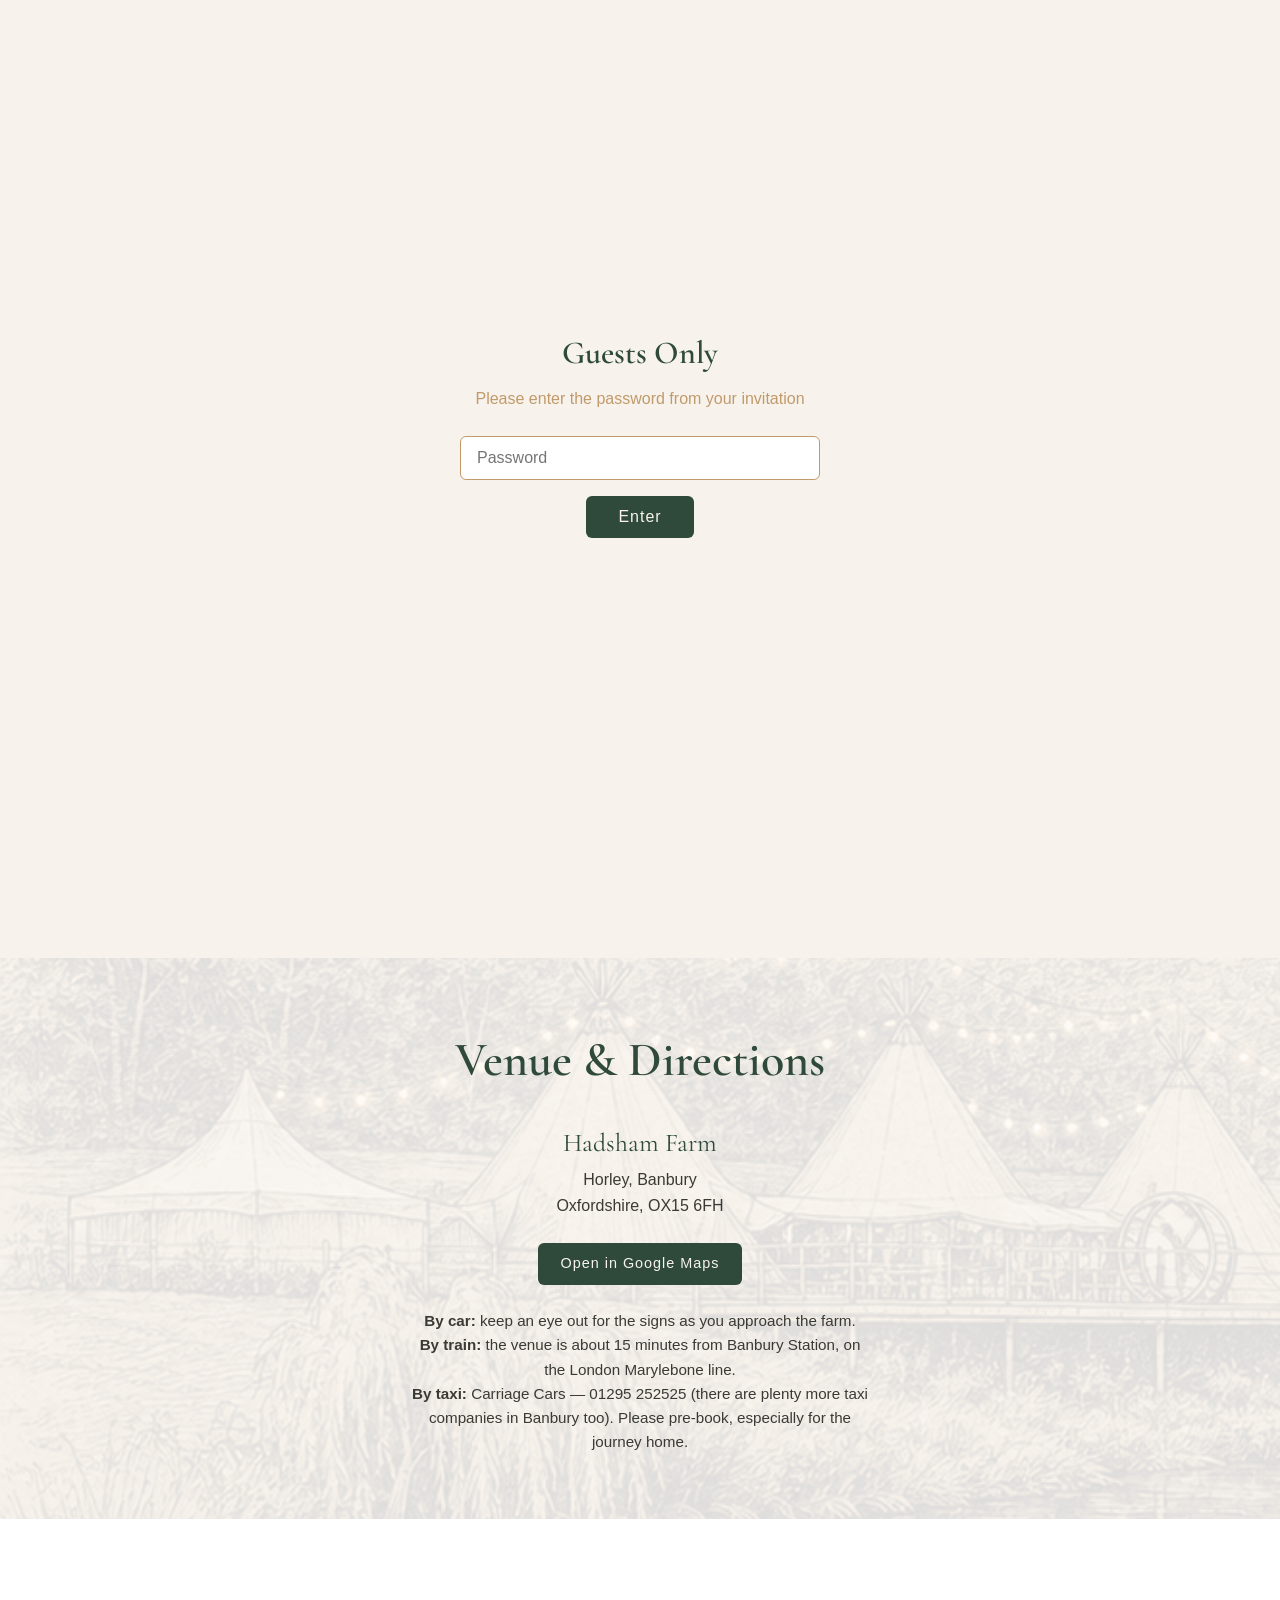
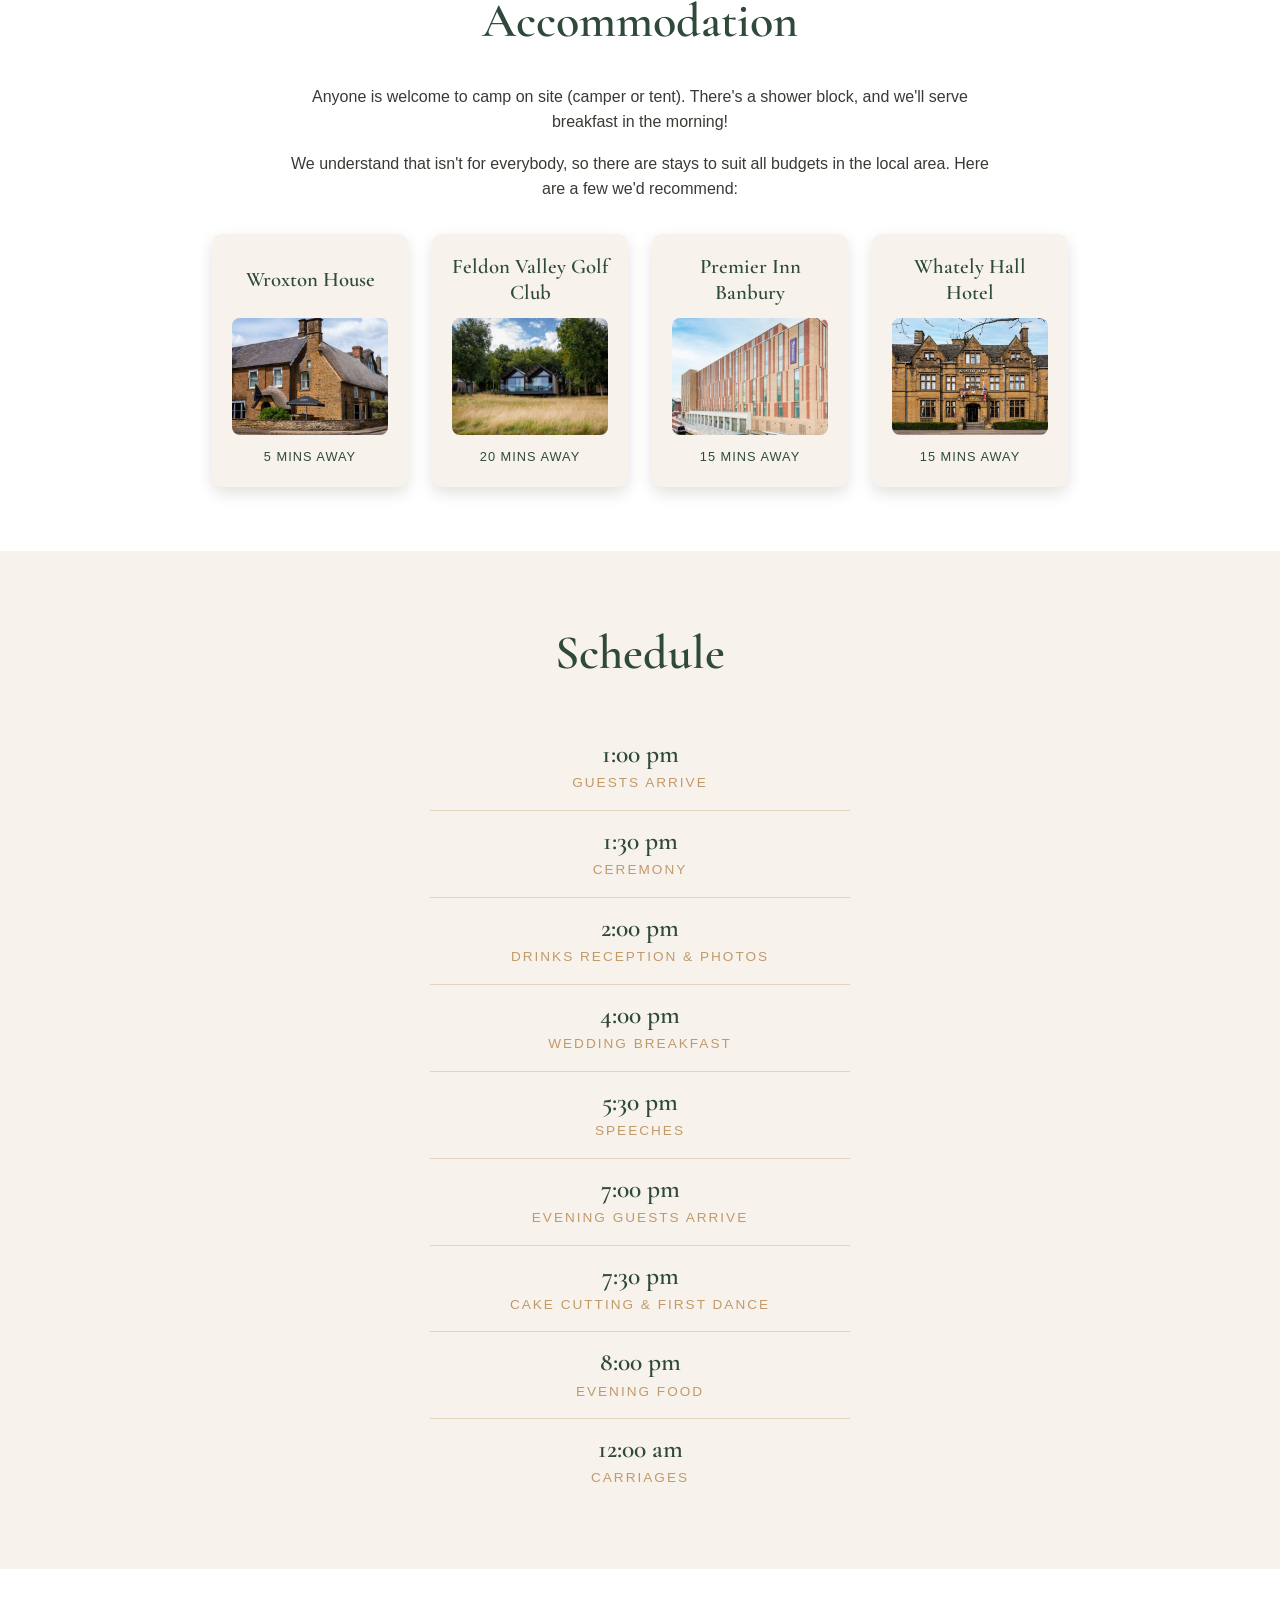
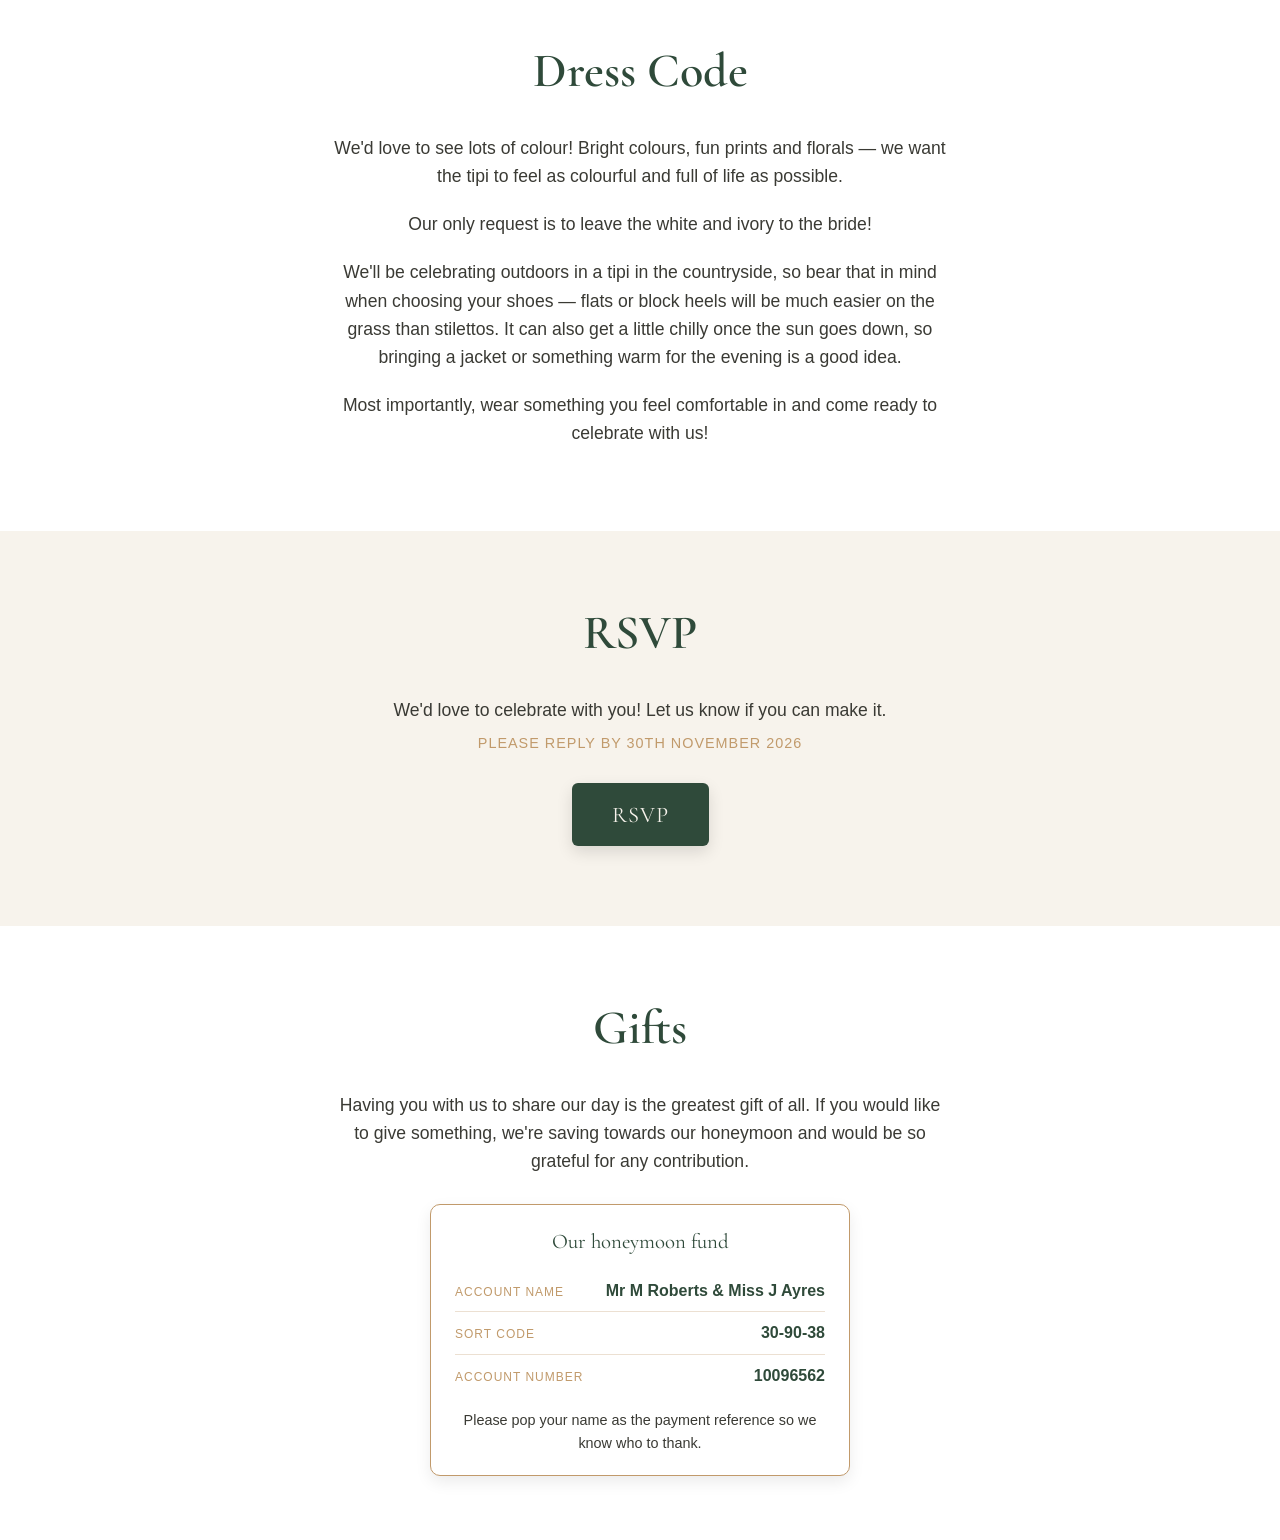
<file: index.html>
<!DOCTYPE html>
<html lang="en">
  <head>
    <meta charset="UTF-8" />
    <meta name="viewport" content="width=device-width, initial-scale=1.0" />
    <title>Matthew &amp; Jacqueline — Our Wedding</title>

    <!-- Load an elegant serif font for the headings (free, from Google Fonts) -->
    <link rel="preconnect" href="https://fonts.googleapis.com" />
    <link rel="preconnect" href="https://fonts.gstatic.com" crossorigin />
    <link
      href="https://fonts.googleapis.com/css2?family=Cormorant+Garamond:wght@500;600&display=swap"
      rel="stylesheet"
    />

    <!-- Link our own stylesheet. The "?v=2" forces browsers to fetch a
         fresh copy after we make changes — bump the number when we edit CSS. -->
    <link rel="stylesheet" href="style.css?v=26" />
  </head>
  <body>
    <!-- ============ Password gate ============
         This covers the whole screen on load. The real page sits
         behind it and is only revealed once the password is correct
         (see script.js). -->
    <div class="gate" id="gate">
      <form class="gate-card" id="gate-form">
        <h2>Guests Only</h2>
        <p class="gate-sub">Please enter the password from your invitation</p>

        <input
          type="password"
          id="gate-password"
          class="gate-input"
          placeholder="Password"
          autocomplete="off"
        />

        <button type="submit" class="gate-button">Enter</button>

        <!-- Error messages appear here -->
        <p class="gate-error" id="gate-error"></p>
      </form>

      <!-- Cheeky screen shown only if someone guesses the obvious "Password" -->
      <div class="gate-card gate-reject" id="gate-reject" hidden>
        <h2>Sorry you didn't make the guest list x</h2>
      </div>
    </div>

    <!-- ============ Top menu bar ============
         Sticky bar that stays at the top. Each link jumps down to a
         section below (the href "#story" matches id="story"). -->
    <nav class="site-nav">
      <a href="#home">Home</a>
      <a href="#story">Our Story</a>
      <a href="#venue">Venue</a>
      <a href="#accommodation">Accommodation</a>
      <a href="#schedule">Schedule</a>
      <a href="#dresscode">Dress Code</a>
      <a href="#rsvp">RSVP</a>
      <a href="#gifts">Gifts</a>
    </nav>

    <main class="hero" id="home">
      <h1>Matthew &amp; Jacqueline</h1>
      <p class="tagline">We're getting married</p>
      <!-- Extra line shown only to evening guests (body.evening) -->
      <p class="evening-line">Join us for an evening of celebration</p>
      <hr class="divider" />
      <p class="details">
        <!-- Shown on larger screens (laptops/desktops) -->
        <span class="only-desktop">Wednesday, 19th May 2027 &middot; Hadsham Farm, Banbury</span>
        <!-- Shown on phones: two lines, dots instead of commas -->
        <span class="only-mobile">Wednesday &middot; 19th May 2027<br />Hadsham Farm &middot; Banbury</span>
      </p>

      <!-- Countdown timer — the numbers are filled in by script.js -->
      <div class="countdown" id="countdown">
        <div class="count-box">
          <span class="count-number" id="days">--</span>
          <span class="count-label">Days</span>
        </div>
        <div class="count-box">
          <span class="count-number" id="hours">--</span>
          <span class="count-label">Hours</span>
        </div>
        <div class="count-box">
          <span class="count-number" id="minutes">--</span>
          <span class="count-label">Minutes</span>
        </div>
        <div class="count-box">
          <span class="count-number" id="seconds">--</span>
          <span class="count-label">Seconds</span>
        </div>
      </div>
    </main>

    <!-- ============ Our Story ============ -->
    <section id="story" class="section">
      <div class="section-inner">
        <h2 class="section-title">Our Story</h2>

        <p class="story-intro">
          Ten years in the making — the moments that brought us here, with a few
          snapshots from our adventures along the way.
        </p>

        <!-- Vertical timeline: a centre line with events alternating left and
             right, oldest at the top → most recent at the bottom. Holiday photos
             sit at their own year with no caption. -->
        <ol class="timeline">
          <li class="timeline-item">
            <span class="timeline-year">2008</span>
            <p class="timeline-text">
              Matt first laid eyes on Jacqueline in Princes Risborough Costa.
              Sadly, she was seeing a certain Jack Dobson at the time — better
              known to us all as the Best Man.
            </p>
          </li>

          <li class="timeline-item">
            <span class="timeline-year">2014</span>
            <p class="timeline-text">
              Jacqueline saw Matt stacking shelves in M&amp;S and immediately knew
              he was the one.
            </p>
          </li>

          <li class="timeline-item">
            <span class="timeline-year">2017</span>
            <p class="timeline-text">
              We properly met at a friend's house party and started dating on the 6th May.
            </p>
            <img src="images/2017-meet.jpg" alt="Matthew and Jacqueline together" />
          </li>

          <li class="timeline-item timeline-item--photo">
            <span class="timeline-year">2017</span>
            <span class="timeline-place">Paris</span>
            <img src="images/2017-paris.jpg" alt="Paris, New Year's Eve 2017" />
          </li>

          <li class="timeline-item timeline-item--photo">
            <span class="timeline-year">2018</span>
            <span class="timeline-place">Thailand</span>
            <img src="images/2018-thailand.jpg" alt="Thailand, 2018" />
          </li>

          <li class="timeline-item timeline-item--photo">
            <span class="timeline-year">2019</span>
            <span class="timeline-place">Iceland</span>
            <img src="images/2019-iceland.jpg" alt="Iceland, 2019" />
          </li>

          <li class="timeline-item">
            <span class="timeline-year">2023</span>
            <p class="timeline-text">
              We flew the nest and moved into our first flat together.
            </p>
          </li>

          <li class="timeline-item timeline-item--photo">
            <span class="timeline-year">2023</span>
            <span class="timeline-place">Cambodia</span>
            <img src="images/2023-cambodia.jpg" alt="Cambodia, 2023" />
          </li>

          <li class="timeline-item">
            <span class="timeline-year">2024</span>
            <p class="timeline-text">
              We <em>finally</em> got engaged at Boringdon Hall on 15th September.
            </p>
            <img src="images/2024-engagement.jpg" alt="Our engagement at Boringdon Hall" />
          </li>

          <li class="timeline-item">
            <span class="timeline-year">2025</span>
            <p class="timeline-text">
              We bought our first home together on 1st August.
            </p>
          </li>

          <li class="timeline-item">
            <span class="timeline-year">2025</span>
            <p class="timeline-text">
              Our greatest adventure yet began on 14th October, when little Hugo
              joined the team.
            </p>
            <img src="images/2025-hugo.jpg" alt="Welcoming little Hugo" />
          </li>

          <li class="timeline-item">
            <span class="timeline-year">2027</span>
            <p class="timeline-text">
              We officially tie the knot on 6th May — our 10-year anniversary.
              Then on the 19th May we will welcome you to Hadsham Farm,
              sharing our vows and celebrating the start of our next chapter, 
              surrounded by our favourite people.
            </p>
          </li>
        </ol>
      </div>
    </section>

    <!-- ============ Venue & Directions ============ -->
    <section id="venue" class="section section--alt">
      <div class="section-inner">
        <h2 class="section-title">Venue &amp; Directions</h2>
        <p class="venue-name">Hadsham Farm</p>
        <p class="venue-address">
          Horley, Banbury<br />
          Oxfordshire, OX15 6FH
        </p>
        <p>
          <a
            class="venue-map-link"
            href="https://www.google.com/maps/search/?api=1&amp;query=Hadsham%20Farm%2C%20Horley%2C%20Banbury%2C%20OX15%206FH"
            target="_blank"
            rel="noopener"
          >Open in Google Maps</a>
        </p>
        <p class="venue-directions">
          <strong>By car:</strong> keep an eye out for the signs as you approach the farm.<br />
          <strong>By train:</strong> the venue is about 15 minutes from Banbury Station, on the
          London Marylebone line.<br />
          <strong>By taxi:</strong> Carriage Cars — 01295 252525 (there are plenty more taxi
          companies in Banbury too). Please pre-book, especially for the journey home.
        </p>
      </div>
    </section>

    <!-- ============ Accommodation ============ -->
    <section id="accommodation" class="section section--alt">
      <div class="section-inner">
        <h2 class="section-title">Accommodation</h2>
        <p>
          Anyone is welcome to camp on site (camper or tent). There's a shower
          block, and we'll serve breakfast in the morning!
        </p>
        <p>
          We understand that isn't for everybody, so there are stays to suit all
          budgets in the local area. Here are a few we'd recommend:
        </p>
      </div>

      <!-- Local stays as cards. The WHOLE card is a link to the hotel site. -->
      <div class="stay-cards">
        <a class="stay-card" href="https://thewroxton.co.uk/" target="_blank" rel="noopener">
          <h3 class="stay-name">Wroxton House</h3>
          <img src="images/wroxton-hotel.jpg" alt="Wroxton House Hotel" />
          <p class="stay-time">5 mins away</p>
        </a>

        <a class="stay-card" href="https://feldonvalley.co.uk/" target="_blank" rel="noopener">
          <h3 class="stay-name">Feldon Valley Golf Club</h3>
          <img src="images/feldon-valley.jpeg" alt="Feldon Valley Golf Club" />
          <p class="stay-time">20 mins away</p>
        </a>

        <a class="stay-card" href="https://www.premierinn.com/gb/en/hotels/england/oxfordshire/banbury/banbury-town-centre-castle-quay.html" target="_blank" rel="noopener">
          <h3 class="stay-name">Premier Inn Banbury</h3>
          <img src="images/premier-inn.jpg" alt="Premier Inn Banbury" />
          <p class="stay-time">15 mins away</p>
        </a>

        <a class="stay-card" href="https://whatelyhall.co.uk/" target="_blank" rel="noopener">
          <h3 class="stay-name">Whately Hall Hotel</h3>
          <img src="images/whately-hall.webp" alt="Whately Hall Hotel" />
          <p class="stay-time">15 mins away</p>
        </a>
      </div>
    </section>

    <!-- ============ Schedule ============ -->
    <section id="schedule" class="section">
      <div class="section-inner">
        <h2 class="section-title">Schedule</h2>

        <ol class="schedule">
          <li class="schedule-item schedule-item--day">
            <span class="schedule-time">1:00 pm</span>
            <span class="schedule-event">Guests Arrive</span>
          </li>
          <li class="schedule-item schedule-item--day">
            <span class="schedule-time">1:30 pm</span>
            <span class="schedule-event">Ceremony</span>
          </li>
          <li class="schedule-item schedule-item--day">
            <span class="schedule-time">2:00 pm</span>
            <span class="schedule-event">Drinks Reception &amp; Photos</span>
          </li>
          <li class="schedule-item schedule-item--day">
            <span class="schedule-time">4:00 pm</span>
            <span class="schedule-event">Wedding Breakfast</span>
          </li>
          <li class="schedule-item schedule-item--day">
            <span class="schedule-time">5:30 pm</span>
            <span class="schedule-event">Speeches</span>
          </li>
          <li class="schedule-item">
            <span class="schedule-time">7:00 pm</span>
            <span class="schedule-event">Evening Guests Arrive</span>
          </li>
          <li class="schedule-item">
            <span class="schedule-time">7:30 pm</span>
            <span class="schedule-event">Cake Cutting &amp; First Dance</span>
          </li>
          <li class="schedule-item">
            <span class="schedule-time">8:00 pm</span>
            <span class="schedule-event">Evening Food</span>
          </li>
          <li class="schedule-item">
            <span class="schedule-time">12:00 am</span>
            <span class="schedule-event">Carriages</span>
          </li>
        </ol>
      </div>
    </section>

    <!-- ============ Dress Code ============ -->
    <section id="dresscode" class="section section--alt">
      <div class="section-inner">
        <h2 class="section-title">Dress Code</h2>
        <p class="dress-text">
          We'd love to see lots of colour! Bright colours, fun prints and
          florals — we want the tipi to feel as colourful and full of life as
          possible.
        </p>
        <p class="dress-text">
          Our only request is to leave the white and ivory to the bride!
        </p>
        <p class="dress-text">
          We'll be celebrating outdoors in a tipi in the countryside, so bear
          that in mind when choosing your shoes — flats or block heels will be
          much easier on the grass than stilettos. It can also get a little
          chilly once the sun goes down, so bringing a jacket or something warm
          for the evening is a good idea.
        </p>
        <p class="dress-text">
          Most importantly, wear something you feel comfortable in and come
          ready to celebrate with us!
        </p>
      </div>
    </section>

    <!-- ============ RSVP ============ -->
    <section id="rsvp" class="section">
      <div class="section-inner">
        <h2 class="section-title">RSVP</h2>
        <p class="rsvp-intro">
          We'd love to celebrate with you! Let us know if you can make it.
        </p>
        <p class="rsvp-deadline">Please reply by 30th November 2026</p>
        <p>
          <a class="rsvp-button" href="https://forms.gle/cxMmkvXdLS7ePwQW6" target="_blank" rel="noopener">RSVP</a>
        </p>
      </div>
    </section>

    <!-- ============ Gifts ============ -->
    <section id="gifts" class="section section--alt">
      <div class="section-inner">
        <h2 class="section-title">Gifts</h2>
        <p class="gifts-text">
          Having you with us to share our day is the greatest gift of all. If
          you would like to give something, we're saving towards our honeymoon
          and would be so grateful for any contribution.
        </p>
        <!-- Honeymoon fund — a dedicated savings account; published with the
             couple's informed consent (the repo/page is public). -->
        <div class="gifts-fund">
          <p class="gifts-fund-title">Our honeymoon fund</p>
          <dl class="gifts-fund-details">
            <div><dt>Account name</dt><dd>Mr M Roberts &amp; Miss J Ayres</dd></div>
            <div><dt>Sort code</dt><dd>30-90-38</dd></div>
            <div><dt>Account number</dt><dd>10096562</dd></div>
          </dl>
          <p class="gifts-fund-note">Please pop your name as the payment reference so we know who to thank.</p>
        </div>
      </div>
    </section>

    <!-- Load the countdown logic. Like the stylesheet, "?v=1" forces a fresh
         copy after we change it — bump the number whenever we edit script.js. -->
    <script src="script.js?v=8"></script>
  </body>
</html>
</file>
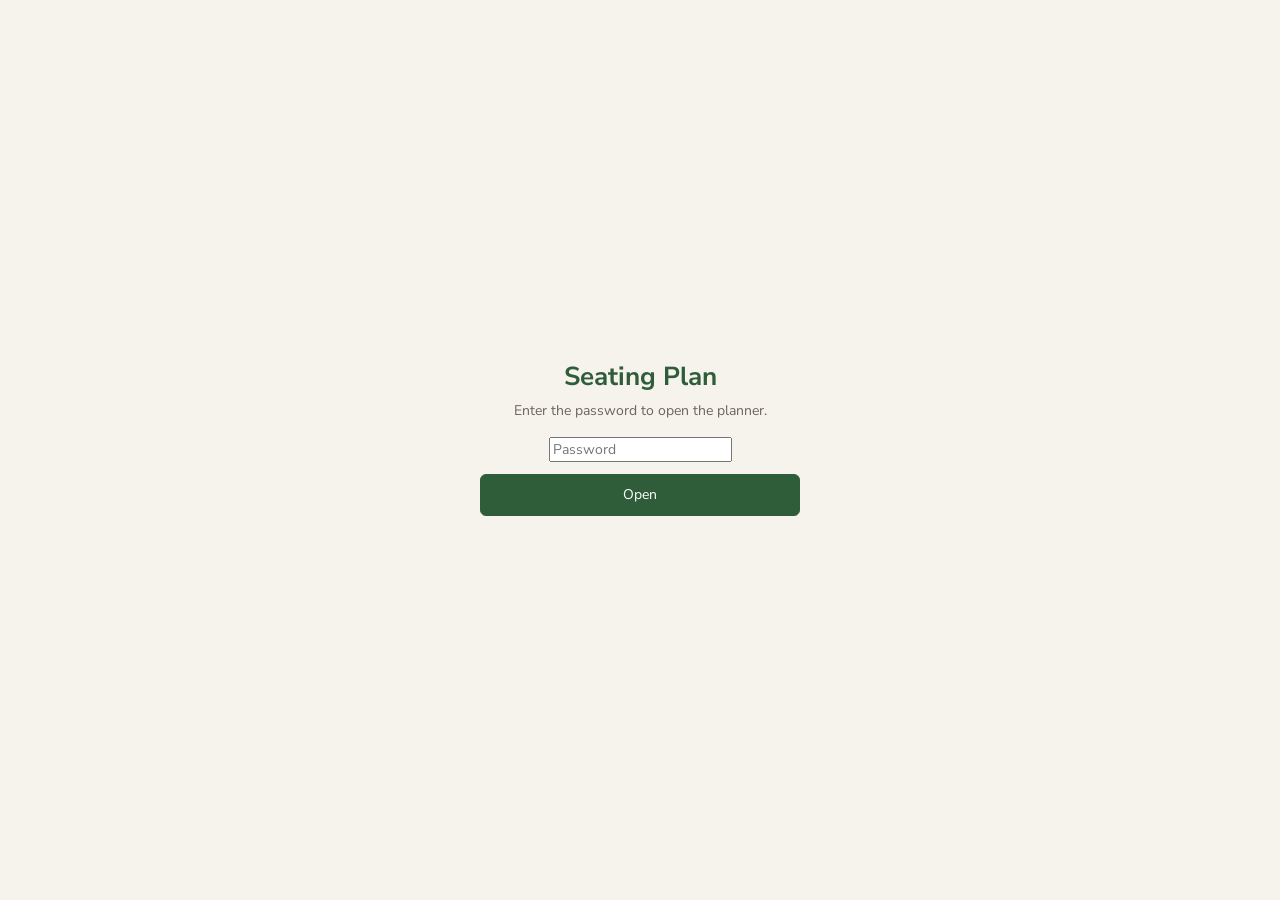
<file: seating.html>
<!DOCTYPE html>
<html lang="en">
<head>
<meta charset="utf-8">
<meta name="viewport" content="width=device-width, initial-scale=1, viewport-fit=cover">
<title>Tipi table planner — Hadsham Farm</title>
<link rel="preconnect" href="https://fonts.googleapis.com">
<link href="https://fonts.googleapis.com/css2?family=Nunito+Sans:opsz,wght@6..12,400;6..12,600;6..12,700&display=swap" rel="stylesheet">
<style>
:root{
  box-sizing:border-box;
  padding-top:env(safe-area-inset-top,0px);
  padding-bottom:env(safe-area-inset-bottom,0px);
  --bg:#f6f3ec; --panel:#ffffff; --ink:#23201b; --muted:#6b655b; --line:#ddd6c8;
  --floor:#efe4cf; --floorline:#dccbab; --tipi:#2f5d3a; --tipifill:rgba(47,93,58,0.06);
  --table:#c9a06a; --tableline:#8a6433; --seat:#fffaf0; --seatline:#8a6433;
  --accent:#2f5d3a; --accentink:#fff; --warn:#b4541c; --sel:#e0a200;
  --font:"Nunito Sans",ui-sans-serif,system-ui,-apple-system,"Segoe UI",Helvetica,Arial,sans-serif;
}
@media (prefers-color-scheme:dark){
  :root:not([data-theme="light"]){
    --bg:#1b1916; --panel:#242119; --ink:#efe9dd; --muted:#aaa196; --line:#3a352c;
    --floor:#2a251d; --floorline:#3d362a; --tipi:#8fc79b; --tipifill:rgba(143,199,155,0.08);
    --table:#a67f4f; --tableline:#e3c593; --seat:#2f2a21; --seatline:#e3c593;
    --accent:#8fc79b; --accentink:#10200f; --sel:#ffc83d;
  }
}
:root[data-theme="dark"]{
  --bg:#1b1916; --panel:#242119; --ink:#efe9dd; --muted:#aaa196; --line:#3a352c;
  --floor:#2a251d; --floorline:#3d362a; --tipi:#8fc79b; --tipifill:rgba(143,199,155,0.08);
  --table:#a67f4f; --tableline:#e3c593; --seat:#2f2a21; --seatline:#e3c593;
  --accent:#8fc79b; --accentink:#10200f; --sel:#ffc83d;
}
html{scroll-padding-top:env(safe-area-inset-top,0px);height:100%}
body{margin:0;height:100%;font-family:var(--font);background:var(--bg);color:var(--ink);font-size:14px;line-height:1.4}
*,*::before,*::after{box-sizing:inherit}
button,input,textarea,select{font:inherit;color:inherit}
h1{font-size:18px;font-weight:700;margin:0}
h2{font-size:13px;font-weight:700;margin:14px 0 6px}
p{margin:6px 0}
.app{display:flex;flex-direction:column;height:100%}
header{display:flex;align-items:center;gap:12px;padding:10px 14px;border-bottom:1px solid var(--line);background:var(--panel);flex-wrap:wrap}
header .stats{color:var(--muted);font-size:13px;margin-left:auto}
header .stats b{color:var(--ink)}
.main{display:flex;flex:1;min-height:0}
.side{width:330px;max-width:100%;border-right:1px solid var(--line);background:var(--panel);display:flex;flex-direction:column;min-height:0}
.tabs{display:flex;border-bottom:1px solid var(--line)}
.tabs button{flex:1;padding:9px 4px;background:none;border:0;border-bottom:2px solid transparent;cursor:pointer;color:var(--muted);font-weight:600}
.tabs button.on{color:var(--ink);border-bottom-color:var(--accent)}
.pane{display:none;padding:12px 14px;overflow:auto;flex:1;min-height:0}
.pane.on{display:block}
.canvaswrap{flex:1;position:relative;min-width:0;background:var(--floor);touch-action:none;overflow:hidden}
svg{width:100%;height:100%;display:block;cursor:grab}
svg.dragging{cursor:grabbing}
.toolbar{position:absolute;top:10px;left:10px;display:flex;gap:6px;flex-wrap:wrap;align-items:center;background:var(--panel);padding:6px 8px;border-radius:8px;border:1px solid var(--line);box-shadow:0 2px 8px rgba(0,0,0,0.08)}
.toolbar input[type=range]{width:110px}
.btn{padding:6px 10px;border:1px solid var(--line);border-radius:6px;background:var(--panel);cursor:pointer}
.btn:hover{border-color:var(--ink)}
.btn.primary{background:var(--accent);color:var(--accentink);border-color:var(--accent)}
.btn.small{padding:3px 7px;font-size:12px}
.btn:focus-visible,input:focus-visible,textarea:focus-visible{outline:2px solid var(--sel);outline-offset:1px}
.row{display:flex;gap:6px;align-items:center;flex-wrap:wrap;margin:4px 0}
.row label{color:var(--muted);font-size:12px}
input[type=number],input[type=text],textarea{width:100%;padding:6px 8px;border:1px solid var(--line);border-radius:6px;background:var(--bg)}
input[type=number]{width:68px}
textarea{min-height:90px;resize:vertical}
.muted{color:var(--muted);font-size:12px}
.hint{background:var(--floor);border:1px solid var(--floorline);border-radius:6px;padding:8px 10px;font-size:12px;color:var(--ink);margin:8px 0}
.guest{display:flex;align-items:center;gap:8px;padding:5px 8px;border-radius:6px;cursor:pointer;border:1px solid transparent}
.guest:hover{background:var(--bg)}
.guest.sel{border-color:var(--sel);background:var(--bg)}
.guest .where{margin-left:auto;color:var(--muted);font-size:12px;white-space:nowrap}
.guest .x{background:none;border:0;color:var(--muted);cursor:pointer;padding:0 4px}
.dot{width:8px;height:8px;border-radius:50%;background:var(--line);flex:none}
.dot.seated{background:var(--accent)}
table.plan{width:100%;border-collapse:collapse;font-size:13px}
table.plan th,table.plan td{text-align:left;padding:4px 6px;border-bottom:1px solid var(--line);vertical-align:top}
table.plan th{color:var(--muted);font-weight:600}
.tipirow{display:grid;grid-template-columns:1fr 60px 60px 60px 28px;gap:4px;align-items:center;margin:4px 0}
.tipirow input{width:100%}
.swatch{display:inline-block;width:10px;height:10px;border-radius:2px;margin-right:4px}
@media (max-width:760px){
  .main{flex-direction:column}
  .side{width:100%;order:2;border-right:0;border-top:1px solid var(--line);max-height:45%}
  .canvaswrap{order:1;min-height:45vh}
}
@media print{
  .side,.toolbar,header{display:none!important}
  .main{display:block}
  .canvaswrap{height:auto;overflow:visible;background:#fff}
  .printplan{display:block!important;padding:20px}
}
.printplan{display:none}
.printplan h3{margin:12px 0 4px}
.printplan ol{margin:0 0 0 20px;columns:2}
@media (prefers-reduced-motion:reduce){*{transition:none!important}}
/* ---- password gate overlay (added so the planner lives behind the
   wedding-site "Seating Plan" password) ---- */
.seating-gate{position:fixed;inset:0;z-index:1000;display:flex;align-items:center;justify-content:center;padding:24px;background:var(--bg)}
.seating-gate[hidden]{display:none}
.seating-gate-card{width:100%;max-width:320px;text-align:center}
.seating-gate-card h1{font-size:26px;color:var(--accent);margin:0 0 6px}
.seating-gate-card p{color:var(--muted);margin:0 0 16px}
.seating-gate-card input{margin-bottom:12px}
.seating-gate-card .btn.primary{width:100%;padding:10px}
.seating-gate .seating-err{color:var(--warn);min-height:1.2em;margin:10px 0 0;font-size:13px}
</style>
</head>
<body>
<!-- Password gate: covers the planner until "Seating Plan" is entered
     (or the wedding site already unlocked it this session). -->
<div class="seating-gate" id="seating-gate">
  <form class="seating-gate-card" id="seating-gate-form">
    <h1>Seating Plan</h1>
    <p>Enter the password to open the planner.</p>
    <input type="password" id="seating-pw" placeholder="Password" autocomplete="off">
    <button class="btn primary" type="submit">Open</button>
    <p class="seating-err" id="seating-err"></p>
  </form>
</div>

<div class="app">
<header>
  <h1>Tipi table planner</h1>
  <span class="muted">Hadsham Farm — drag tables, push them together, seat your guests</span>
  <span class="stats" id="stats"></span>
</header>
<div class="main">
<aside class="side">
  <div class="tabs">
    <button class="on" data-tab="guests">Guests</button>
    <button data-tab="tables">Tables</button>
    <button data-tab="venue">Venue</button>
    <button data-tab="plan">Plan</button>
  </div>

  <div class="pane on" id="pane-guests">
    <div class="hint" id="assignhint">Click a guest, then click an empty seat on the map. Click a seated guest's seat to pick them up again.</div>
    <h2>Add guests</h2>
    <textarea id="guestpaste" placeholder="One name per line — paste your guest list here"></textarea>
    <div class="row"><button class="btn primary" id="addguests">Add names</button><button class="btn" id="clearguests">Remove all guests</button></div>
    <h2>Guest list</h2>
    <div class="row"><input type="text" id="guestsearch" placeholder="Search"><label><input type="checkbox" id="onlyunseated"> Unseated only</label></div>
    <div id="guestlist"></div>
  </div>

  <div class="pane" id="pane-tables">
    <h2>Add a table</h2>
    <div class="row">
      <label>Length (m) <input type="number" id="tlen" step="0.01" min="0.5"></label>
      <label>Width (m) <input type="number" id="twid" step="0.01" min="0.3"></label>
    </div>
    <div class="row">
      <label>Seats per long side <input type="number" id="tseats" min="1" max="8"></label>
      <label><input type="checkbox" id="tends"> Seats at ends</label>
    </div>
    <div class="row"><button class="btn primary" id="addtable">Add trestle table</button><button class="btn" id="addround">Add round table</button></div>
    <p class="muted" id="tablecount"></p>
    <h2>Selected table(s)</h2>
    <div id="selinfo" class="muted">Click a table on the map to select it. Shift-click to select several.</div>
    <div class="row" id="selactions" style="display:none">
      <button class="btn small" id="rotate">Rotate 90°</button>
      <button class="btn small" id="group">Group as one table</button>
      <button class="btn small" id="ungroup">Ungroup</button>
      <button class="btn small" id="rename">Rename</button>
      <button class="btn small" id="duplicate">Duplicate</button>
      <button class="btn small" id="deltable">Delete</button>
    </div>
    <div class="row" id="seledit" style="display:none">
      <label>Seats per side <input type="number" id="selseats" min="1" max="12"></label>
      <label><input type="checkbox" id="selends"> End seats</label>
    </div>
    <div class="hint">Push tables together: when you drag one near another, its edges snap flush. Then select the joined tables, shift-clicking each one, and group them so they count as one named table. Seats that end up inside the join disappear automatically.</div>
  </div>

  <div class="pane" id="pane-venue">
    <div class="hint" id="venuehint">The tipi footprint below is a <b>placeholder</b>. Replace the diameters and positions with the measurements from Hadsham Farm's customer-area inventory document, then tick "Lock venue".</div>
    <div class="row"><label><input type="checkbox" id="lockvenue"> Lock venue (stops tipis being dragged)</label></div>
    <h2>Tipis</h2>
    <div class="tipirow muted"><span>Name</span><span>Dia. m</span><span>X m</span><span>Y m</span><span></span></div>
    <div id="tipilist"></div>
    <div class="row"><button class="btn" id="addtipi">Add tipi</button></div>
    <h2>Floor / other</h2>
    <div class="row"><label>Grid (m) <input type="number" id="grid" step="0.05" min="0" value="0.1"></label></div>
    <div class="row"><label>Floor width (m) <input type="number" id="floorw" step="0.5"></label><label>Floor depth (m) <input type="number" id="floorh" step="0.5"></label></div>
    <h2>Save, share, reset</h2>
    <p class="muted">The plan saves automatically in this browser. To move it to another device or keep a backup, copy the text below and paste it back with "Load".</p>
    <textarea id="json" placeholder="Plan data appears here when you press Export"></textarea>
    <div class="row"><button class="btn" id="export">Export</button><button class="btn" id="import">Load from text</button><button class="btn" id="reset">Reset everything</button></div>
  </div>

  <div class="pane" id="pane-plan">
    <div class="row"><button class="btn primary" id="print">Print plan</button><button class="btn" id="copyplan">Copy plan as text</button></div>
    <div id="planlist"></div>
  </div>
</aside>

<div class="canvaswrap" id="wrap">
  <div class="toolbar">
    <label class="muted">Zoom</label><input type="range" id="zoom" min="12" max="90" value="30">
    <button class="btn small" id="fit">Fit</button>
    <span class="muted" id="modehint"></span>
  </div>
  <svg id="svg" xmlns="http://www.w3.org/2000/svg"></svg>
  <div class="printplan" id="printplan"></div>
</div>
</div>
</div>

<script>
(function(){
'use strict';
const SVGNS='http://www.w3.org/2000/svg';
const KEY='tipi-planner-v1';
const COLOURS=['#2f5d3a','#8a3b2f','#2d4f7c','#7a5a1e','#5b3a7a','#1f6b6b','#8a2f63','#4a6b1f','#6b4a1f','#1f4a6b','#6b1f2f','#3a5b2f'];

// ---------- default state (placeholder venue) ----------
function defaults(){
  return {
    venue:{
      locked:false, floorW:34, floorH:22,
      tipis:[
        {id:uid(),name:'Tipi 1',d:10.3,x:7,y:7},
        {id:uid(),name:'Tipi 2',d:10.3,x:15.5,y:7},
        {id:uid(),name:'Tipi 3',d:10.3,x:24,y:7},
        {id:uid(),name:'Chill-out tipi',d:7.5,x:15.5,y:15.5}
      ]
    },
    tableDefaults:{len:1.83,wid:0.76,seats:3,ends:false},
    tables:[], groups:{}, guests:[], seats:{}, nextTable:1, nextGroup:1
  };
}
function uid(){return Math.random().toString(36).slice(2,9);}

let S=load()||defaults();
let view={scale:30,panX:40,panY:40};
let selected=new Set();     // table ids
let selGuest=null;          // guest id picked up
let selSeat=null;           // seat key
let drag=null;

// ---------- persistence ----------
function load(){try{const r=localStorage.getItem(KEY);return r?JSON.parse(r):null;}catch(e){return null;}}
function save(){try{localStorage.setItem(KEY,JSON.stringify(S));}catch(e){}}

// ---------- geometry ----------
function corners(t){ // world-space polygon of a table
  if(t.round){return null;}
  const w=t.len,h=t.wid,c=Math.cos(t.rot*Math.PI/180),s=Math.sin(t.rot*Math.PI/180);
  return [[-w/2,-h/2],[w/2,-h/2],[w/2,h/2],[-w/2,h/2]].map(p=>[t.x+p[0]*c-p[1]*s,t.y+p[0]*s+p[1]*c]);
}
function aabb(t){
  if(t.round){return {x0:t.x-t.len/2,x1:t.x+t.len/2,y0:t.y-t.len/2,y1:t.y+t.len/2};}
  const cs=corners(t);const xs=cs.map(p=>p[0]),ys=cs.map(p=>p[1]);
  return {x0:Math.min(...xs),x1:Math.max(...xs),y0:Math.min(...ys),y1:Math.max(...ys)};
}
function insideTable(px,py,t){
  if(t.round){return Math.hypot(px-t.x,py-t.y)<t.len/2-0.01;}
  const c=Math.cos(-t.rot*Math.PI/180),s=Math.sin(-t.rot*Math.PI/180);
  const dx=px-t.x,dy=py-t.y;const lx=dx*c-dy*s,ly=dx*s+dy*c;
  return Math.abs(lx)<t.len/2-0.01&&Math.abs(ly)<t.wid/2-0.01;
}
const SEAT_OFF=0.32;
function seatsOf(t){ // [{key,x,y,hidden}]
  const out=[];
  if(t.round){
    const n=t.seats;const r=t.len/2+SEAT_OFF;
    for(let i=0;i<n;i++){const a=i/n*2*Math.PI-Math.PI/2;out.push({key:t.id+':r:'+i,x:t.x+r*Math.cos(a),y:t.y+r*Math.sin(a)});}
  }else{
    const c=Math.cos(t.rot*Math.PI/180),s=Math.sin(t.rot*Math.PI/180);
    const W=(lx,ly)=>({x:t.x+lx*c-ly*s,y:t.y+lx*s+ly*c});
    const n=t.seats;
    for(let i=0;i<n;i++){const lx=-t.len/2+t.len*(i+0.5)/n;
      let p=W(lx,-t.wid/2-SEAT_OFF);out.push({key:t.id+':a:'+i,x:p.x,y:p.y});
      p=W(lx,t.wid/2+SEAT_OFF);out.push({key:t.id+':b:'+i,x:p.x,y:p.y});}
    if(t.ends){let p=W(-t.len/2-SEAT_OFF,0);out.push({key:t.id+':e:0',x:p.x,y:p.y});
      p=W(t.len/2+SEAT_OFF,0);out.push({key:t.id+':e:1',x:p.x,y:p.y});}
  }
  for(const st of out){st.hidden=S.tables.some(o=>o.id!==t.id&&insideTable(st.x,st.y,o));}
  return out;
}
function allSeats(){const m={};for(const t of S.tables){for(const st of seatsOf(t)){if(!st.hidden)m[st.key]={...st,table:t};}}return m;}
function tableLabel(t){return t.group&&S.groups[t.group]?S.groups[t.group].name:(t.name||('Table '+t.n));}
function groupColour(t){return t.group&&S.groups[t.group]?S.groups[t.group].colour:null;}

// ---------- rendering ----------
const svg=document.getElementById('svg');
function el(tag,attrs,parent){const e=document.createElementNS(SVGNS,tag);for(const k in attrs)e.setAttribute(k,attrs[k]);if(parent)parent.appendChild(e);return e;}
function render(){
  while(svg.firstChild)svg.removeChild(svg.firstChild);
  const g=el('g',{transform:`translate(${view.panX},${view.panY}) scale(${view.scale})`},svg);
  const V=S.venue;
  // floor + grid
  el('rect',{x:0,y:0,width:V.floorW,height:V.floorH,fill:'var(--floor)',stroke:'var(--floorline)','stroke-width':1,'vector-effect':'non-scaling-stroke'},g);
  for(let x=1;x<V.floorW;x++)el('line',{x1:x,y1:0,x2:x,y2:V.floorH,stroke:'var(--floorline)','stroke-width':0.6,'vector-effect':'non-scaling-stroke',opacity:x%5?0.5:1},g);
  for(let y=1;y<V.floorH;y++)el('line',{x1:0,y1:y,x2:V.floorW,y2:y,stroke:'var(--floorline)','stroke-width':0.6,'vector-effect':'non-scaling-stroke',opacity:y%5?0.5:1},g);
  // scale bar
  el('line',{x1:0.5,y1:V.floorH+0.6,x2:5.5,y2:V.floorH+0.6,stroke:'var(--ink)','stroke-width':2,'vector-effect':'non-scaling-stroke'},g);
  el('text',{x:3,y:V.floorH+1.1,'font-size':0.35,'text-anchor':'middle',fill:'var(--ink)','font-family':'inherit'},g).textContent='5 m';
  // tipis
  for(const tp of V.tipis){
    const r=tp.d/2;
    const c=el('circle',{cx:tp.x,cy:tp.y,r:r,fill:'var(--tipifill)',stroke:'var(--tipi)','stroke-width':2,'stroke-dasharray':'8 5','vector-effect':'non-scaling-stroke',cursor:V.locked?'default':'move'},g);
    c.dataset.tipi=tp.id;
    el('text',{x:tp.x,y:tp.y-r+0.6,'font-size':0.4,'text-anchor':'middle',fill:'var(--tipi)','font-weight':700,'font-family':'inherit','pointer-events':'none'},g).textContent=tp.name+' · '+tp.d+' m';
  }
  // group labels (behind tables)
  const centroids={};
  for(const t of S.tables){if(t.group){const c=centroids[t.group]||(centroids[t.group]={x:0,y:0,n:0});c.x+=t.x;c.y+=t.y;c.n++;}}
  // tables
  const seatMap=allSeats();
  for(const t of S.tables){
    const col=groupColour(t)||'var(--tableline)';
    const isSel=selected.has(t.id);
    let shape;
    if(t.round){shape=el('circle',{cx:t.x,cy:t.y,r:t.len/2,fill:'var(--table)',stroke:isSel?'var(--sel)':col,'stroke-width':isSel?3:1.5,'vector-effect':'non-scaling-stroke',cursor:'move'},g);}
    else{const cs=corners(t);shape=el('polygon',{points:cs.map(p=>p.join(',')).join(' '),fill:'var(--table)',stroke:isSel?'var(--sel)':col,'stroke-width':isSel?3:1.5,'vector-effect':'non-scaling-stroke',cursor:'move'},g);}
    shape.dataset.table=t.id;
    if(!t.group){el('text',{x:t.x,y:t.y+0.1,'font-size':0.28,'text-anchor':'middle',fill:'var(--tableline)','font-family':'inherit','pointer-events':'none'},g).textContent=tableLabel(t);}
  }
  for(const gid in centroids){const c=centroids[gid];const gr=S.groups[gid];if(!gr)continue;
    const tx=el('text',{x:c.x/c.n,y:c.y/c.n+0.12,'font-size':0.34,'text-anchor':'middle',fill:'#fff','font-weight':700,'font-family':'inherit','pointer-events':'none','paint-order':'stroke',stroke:gr.colour,'stroke-width':0.12},g);tx.textContent=gr.name;}
  // seats
  for(const key in seatMap){
    const st=seatMap[key];const gid=S.seats[key];const guest=gid?S.guests.find(x=>x.id===gid):null;
    const isSel=selSeat===key;const col=groupColour(st.table)||'var(--accent)';
    const c=el('circle',{cx:st.x,cy:st.y,r:0.2,fill:guest?col:'var(--seat)',stroke:isSel?'var(--sel)':(guest?col:'var(--seatline)'),'stroke-width':isSel?3:1,'vector-effect':'non-scaling-stroke',cursor:'pointer'},g);
    c.dataset.seat=key;
    if(guest){const tx=el('text',{x:st.x,y:st.y+0.06,'font-size':0.16,'text-anchor':'middle',fill:'#fff','font-weight':700,'font-family':'inherit','pointer-events':'none'},g);tx.textContent=initials(guest.name);
      el('title',{},c).textContent=guest.name;}
  }
  renderStats();
}
function initials(n){return n.trim().split(/\s+/).map(w=>w[0]).join('').slice(0,3).toUpperCase();}
function renderStats(){
  const seats=Object.keys(allSeats()).length;const seated=Object.values(S.seats).filter(Boolean).length;
  document.getElementById('stats').innerHTML=`<b>${S.tables.length}</b> tables · <b>${seats}</b> seats · <b>${seated}</b>/<b>${S.guests.length}</b> guests seated`;
  document.getElementById('tablecount').textContent=`${S.tables.length} tables on the plan (Hadsham provides 30 trestles and 60 benches).`;
  document.getElementById('modehint').textContent=selGuest?('Seating: '+S.guests.find(g=>g.id===selGuest).name+' — click an empty seat'):'';
}

// ---------- pointer interaction ----------
function toM(ev){const r=svg.getBoundingClientRect();return {x:(ev.clientX-r.left-view.panX)/view.scale,y:(ev.clientY-r.top-view.panY)/view.scale};}
function snapGrid(v){const gr=S.grid||0;return gr>0?Math.round(v/gr)*gr:v;}
svg.addEventListener('pointerdown',ev=>{
  const tgt=ev.target;const p=toM(ev);
  if(tgt.dataset&&tgt.dataset.seat){return;} // handled on click
  if(tgt.dataset&&tgt.dataset.table){
    const t=S.tables.find(x=>x.id===tgt.dataset.table);
    if(!ev.shiftKey&&!selected.has(t.id))selected=new Set([t.id]);
    else if(ev.shiftKey){selected.has(t.id)?selected.delete(t.id):selected.add(t.id);}
    const members=t.group?S.tables.filter(x=>x.group===t.group):[t];
    drag={kind:'table',lead:t,members:members,start:p,orig:members.map(m=>({id:m.id,x:m.x,y:m.y})),moved:false};
    svg.setPointerCapture(ev.pointerId);svg.classList.add('dragging');renderSel();render();return;
  }
  if(tgt.dataset&&tgt.dataset.tipi&&!S.venue.locked){
    const tp=S.venue.tipis.find(x=>x.id===tgt.dataset.tipi);
    drag={kind:'tipi',tipi:tp,start:p,ox:tp.x,oy:tp.y};svg.setPointerCapture(ev.pointerId);svg.classList.add('dragging');return;
  }
  // pan
  drag={kind:'pan',sx:ev.clientX,sy:ev.clientY,px:view.panX,py:view.panY};svg.setPointerCapture(ev.pointerId);svg.classList.add('dragging');
  if(!ev.shiftKey){selected.clear();renderSel();render();}
});
svg.addEventListener('pointermove',ev=>{
  if(!drag)return;
  if(drag.kind==='pan'){view.panX=drag.px+ev.clientX-drag.sx;view.panY=drag.py+ev.clientY-drag.sy;render();return;}
  const p=toM(ev);const dx=p.x-drag.start.x,dy=p.y-drag.start.y;
  if(drag.kind==='tipi'){drag.tipi.x=+(drag.ox+dx).toFixed(2);drag.tipi.y=+(drag.oy+dy).toFixed(2);render();return;}
  drag.moved=drag.moved||Math.hypot(dx,dy)>0.02;
  for(const o of drag.orig){const m=S.tables.find(x=>x.id===o.id);m.x=o.x+dx;m.y=o.y+dy;}
  snapTables(drag);render();
});
svg.addEventListener('pointerup',ev=>{
  if(!drag)return;
  if(drag.kind==='table'){for(const m of drag.members){m.x=+m.x.toFixed(3);m.y=+m.y.toFixed(3);}save();}
  if(drag.kind==='tipi'){save();renderVenue();}
  drag=null;svg.classList.remove('dragging');render();
});
function snapTables(d){
  const TH=0.25;const lead=d.lead;const ids=new Set(d.members.map(m=>m.id));
  const a=aabb(lead);let bx=null,by=null;
  const others=S.tables.filter(t=>!ids.has(t.id));
  for(const o of others){const b=aabb(o);
    const cx=[[a.x0,b.x1],[a.x1,b.x0],[a.x0,b.x0],[a.x1,b.x1],[(a.x0+a.x1)/2,(b.x0+b.x1)/2]];
    const cy=[[a.y0,b.y1],[a.y1,b.y0],[a.y0,b.y0],[a.y1,b.y1],[(a.y0+a.y1)/2,(b.y0+b.y1)/2]];
    // only snap if the other axis overlaps or is close (keeps snapping sensible)
    const nearY=a.y0<b.y1+TH&&a.y1>b.y0-TH, nearX=a.x0<b.x1+TH&&a.x1>b.x0-TH;
    if(nearY)for(const [m,t] of cx){const dd=t-m;if(Math.abs(dd)<TH&&(bx===null||Math.abs(dd)<Math.abs(bx)))bx=dd;}
    if(nearX)for(const [m,t] of cy){const dd=t-m;if(Math.abs(dd)<TH&&(by===null||Math.abs(dd)<Math.abs(by)))by=dd;}
  }
  let sx=0,sy=0;
  if(bx!==null)sx=bx;else sx=snapGrid(lead.x)-lead.x;
  if(by!==null)sy=by;else sy=snapGrid(lead.y)-lead.y;
  for(const m of d.members){m.x+=sx;m.y+=sy;}
}
// clicks: seats and guest assignment
svg.addEventListener('click',ev=>{
  const tgt=ev.target;
  if(tgt.dataset&&tgt.dataset.seat){
    const key=tgt.dataset.seat;const occupant=S.seats[key];
    if(selGuest){ // place picked-up guest
      for(const k in S.seats)if(S.seats[k]===selGuest)delete S.seats[k];
      if(occupant&&occupant!==selGuest){S.seats[key]=selGuest;selGuest=occupant;} // swap: pick up the displaced guest
      else{S.seats[key]=selGuest;selGuest=null;}
      selSeat=null;save();render();renderGuests();return;
    }
    if(occupant){selGuest=occupant;delete S.seats[key];selSeat=null;save();render();renderGuests();return;}
    selSeat=selSeat===key?null:key;render();
  }
});
document.getElementById('zoom').addEventListener('input',e=>{view.scale=+e.target.value;render();});
document.getElementById('fit').addEventListener('click',fit);
function fit(){const r=svg.getBoundingClientRect();const V=S.venue;const sc=Math.min((r.width-40)/V.floorW,(r.height-60)/(V.floorH+1.5));view.scale=Math.max(8,Math.min(90,sc));view.panX=(r.width-V.floorW*view.scale)/2;view.panY=20;document.getElementById('zoom').value=Math.round(view.scale);render();}
window.addEventListener('keydown',ev=>{
  if(ev.target.tagName==='INPUT'||ev.target.tagName==='TEXTAREA')return;
  if(ev.key==='Escape'){selGuest=null;selSeat=null;selected.clear();renderSel();render();renderGuests();}
  if(ev.key==='r'&&selected.size)rotateSel();
  if((ev.key==='Delete'||ev.key==='Backspace')&&selected.size)deleteSel();
});

// ---------- tables pane ----------
const TD=S.tableDefaults;
document.getElementById('tlen').value=TD.len;document.getElementById('twid').value=TD.wid;document.getElementById('tseats').value=TD.seats;document.getElementById('tends').checked=TD.ends;
['tlen','twid','tseats','tends'].forEach(id=>document.getElementById(id).addEventListener('change',()=>{TD.len=+document.getElementById('tlen').value;TD.wid=+document.getElementById('twid').value;TD.seats=+document.getElementById('tseats').value;TD.ends=document.getElementById('tends').checked;save();}));
function addTable(round){
  const n=S.nextTable++;
  const t={id:uid(),n:n,x:4+(n%6)*2.2,y:S.venue.floorH-3,len:round?Math.max(1.2,TD.len):TD.len,wid:TD.wid,rot:0,seats:round?8:TD.seats,ends:TD.ends,group:null,round:!!round};
  S.tables.push(t);selected=new Set([t.id]);save();render();renderSel();
}
document.getElementById('addtable').addEventListener('click',()=>addTable(false));
document.getElementById('addround').addEventListener('click',()=>addTable(true));
function selTables(){return S.tables.filter(t=>selected.has(t.id));}
function rotateSel(){for(const t of selTables()){t.rot=(t.rot+90)%180;}save();render();}
function deleteSel(){const ids=new Set(selected);S.tables=S.tables.filter(t=>!ids.has(t.id));for(const k in S.seats){if(ids.has(k.split(':')[0]))delete S.seats[k];}selected.clear();save();render();renderSel();renderGuests();}
document.getElementById('rotate').addEventListener('click',rotateSel);
document.getElementById('deltable').addEventListener('click',deleteSel);
document.getElementById('duplicate').addEventListener('click',()=>{const ns=[];for(const t of selTables()){const c={...t,id:uid(),n:S.nextTable++,x:t.x+0.5,y:t.y+1.2,group:null};S.tables.push(c);ns.push(c.id);}selected=new Set(ns);save();render();renderSel();});
document.getElementById('group').addEventListener('click',()=>{
  const ts=selTables();if(!ts.length)return;
  const name=prompt('Name for this table (e.g. "Top table", "Table 3")','Table '+S.nextGroup);if(name===null)return;
  const gid=uid();S.groups[gid]={name:name,colour:COLOURS[(S.nextGroup-1)%COLOURS.length]};S.nextGroup++;
  for(const t of ts)t.group=gid;save();render();renderSel();renderPlan();
});
document.getElementById('ungroup').addEventListener('click',()=>{for(const t of selTables()){const g=t.group;t.group=null;if(g&&!S.tables.some(x=>x.group===g))delete S.groups[g];}save();render();renderSel();renderPlan();});
document.getElementById('rename').addEventListener('click',()=>{const ts=selTables();if(!ts.length)return;const t=ts[0];
  if(t.group){const n=prompt('Rename table',S.groups[t.group].name);if(n)S.groups[t.group].name=n;}
  else{const n=prompt('Name this table',tableLabel(t));if(n)t.name=n;}
  save();render();renderSel();renderPlan();});
document.getElementById('selseats').addEventListener('change',e=>{for(const t of selTables())t.seats=Math.max(1,+e.target.value);save();render();});
document.getElementById('selends').addEventListener('change',e=>{for(const t of selTables())t.ends=e.target.checked;save();render();});
function renderSel(){
  const ts=selTables();const info=document.getElementById('selinfo');
  document.getElementById('selactions').style.display=ts.length?'flex':'none';
  document.getElementById('seledit').style.display=ts.length?'flex':'none';
  if(!ts.length){info.textContent='Click a table on the map to select it. Shift-click to select several.';return;}
  info.textContent=ts.length===1?`${tableLabel(ts[0])} — ${ts[0].round?'round, '+ts[0].len+' m across':ts[0].len+' × '+ts[0].wid+' m'}, ${seatsOf(ts[0]).filter(s=>!s.hidden).length} seats`:`${ts.length} tables selected`;
  document.getElementById('selseats').value=ts[0].seats;document.getElementById('selends').checked=!!ts[0].ends;
}

// ---------- guests pane ----------
document.getElementById('addguests').addEventListener('click',()=>{
  const names=document.getElementById('guestpaste').value.split(/\n|,|;/).map(s=>s.trim()).filter(Boolean);
  for(const n of names)S.guests.push({id:uid(),name:n});
  document.getElementById('guestpaste').value='';save();renderGuests();render();
});
document.getElementById('clearguests').addEventListener('click',()=>{if(confirm('Remove all guests and seat assignments?')){S.guests=[];S.seats={};selGuest=null;save();renderGuests();render();}});
document.getElementById('guestsearch').addEventListener('input',renderGuests);
document.getElementById('onlyunseated').addEventListener('change',renderGuests);
function seatOfGuest(gid){for(const k in S.seats)if(S.seats[k]===gid)return k;return null;}
function renderGuests(){
  const box=document.getElementById('guestlist');box.innerHTML='';
  const q=document.getElementById('guestsearch').value.toLowerCase();const only=document.getElementById('onlyunseated').checked;
  const seatMap=allSeats();
  const list=S.guests.filter(g=>g.name.toLowerCase().includes(q)).filter(g=>!only||!seatOfGuest(g.id));
  if(!S.guests.length){box.innerHTML='<p class="muted">No guests yet. Paste names above.</p>';return;}
  for(const g of list){
    const k=seatOfGuest(g.id);const st=k?seatMap[k]:null;
    const row=document.createElement('div');row.className='guest'+(selGuest===g.id?' sel':'');
    row.innerHTML=`<span class="dot ${k?'seated':''}"></span><span>${esc(g.name)}</span><span class="where">${st?esc(tableLabel(st.table)):(k?'(seat removed)':'')}</span><button class="x" title="Remove guest">×</button>`;
    row.addEventListener('click',ev=>{if(ev.target.classList.contains('x')){for(const kk in S.seats)if(S.seats[kk]===g.id)delete S.seats[kk];S.guests=S.guests.filter(x=>x.id!==g.id);if(selGuest===g.id)selGuest=null;save();renderGuests();render();return;}
      if(selSeat&&!S.seats[selSeat]){for(const kk in S.seats)if(S.seats[kk]===g.id)delete S.seats[kk];S.seats[selSeat]=g.id;selSeat=null;selGuest=null;}
      else selGuest=selGuest===g.id?null:g.id;
      save();renderGuests();render();});
    box.appendChild(row);
  }
  renderPlan();
}
function esc(s){return s.replace(/[&<>"]/g,c=>({'&':'&amp;','<':'&lt;','>':'&gt;','"':'&quot;'}[c]));}

// ---------- venue pane ----------
document.getElementById('lockvenue').checked=!!S.venue.locked;
document.getElementById('lockvenue').addEventListener('change',e=>{S.venue.locked=e.target.checked;save();render();});
document.getElementById('floorw').value=S.venue.floorW;document.getElementById('floorh').value=S.venue.floorH;
document.getElementById('floorw').addEventListener('change',e=>{S.venue.floorW=+e.target.value;save();render();});
document.getElementById('floorh').addEventListener('change',e=>{S.venue.floorH=+e.target.value;save();render();});
document.getElementById('grid').value=S.grid!==undefined?S.grid:0.1;S.grid=S.grid!==undefined?S.grid:0.1;
document.getElementById('grid').addEventListener('change',e=>{S.grid=+e.target.value;save();});
function renderVenue(){
  const box=document.getElementById('tipilist');box.innerHTML='';
  S.venue.tipis.forEach((tp,i)=>{
    const r=document.createElement('div');r.className='tipirow';
    r.innerHTML=`<input type="text" value="${esc(tp.name)}"><input type="number" step="0.1" value="${tp.d}"><input type="number" step="0.1" value="${tp.x}"><input type="number" step="0.1" value="${tp.y}"><button class="btn small" title="Remove">×</button>`;
    const ins=r.querySelectorAll('input');
    ins[0].addEventListener('change',e=>{tp.name=e.target.value;save();render();});
    ins[1].addEventListener('change',e=>{tp.d=+e.target.value;save();render();});
    ins[2].addEventListener('change',e=>{tp.x=+e.target.value;save();render();});
    ins[3].addEventListener('change',e=>{tp.y=+e.target.value;save();render();});
    r.querySelector('button').addEventListener('click',()=>{S.venue.tipis.splice(i,1);save();renderVenue();render();});
    box.appendChild(r);
  });
}
document.getElementById('addtipi').addEventListener('click',()=>{S.venue.tipis.push({id:uid(),name:'Tipi '+(S.venue.tipis.length+1),d:10.3,x:10,y:10});save();renderVenue();render();});
document.getElementById('export').addEventListener('click',()=>{document.getElementById('json').value=JSON.stringify(S);});
document.getElementById('import').addEventListener('click',()=>{try{const o=JSON.parse(document.getElementById('json').value);if(!o.venue||!o.tables)throw 0;S=o;save();initPanes();fit();}catch(e){alert('That text is not a plan export. Paste the text produced by Export.');}});
document.getElementById('reset').addEventListener('click',()=>{if(confirm('Reset the venue, tables and guests to the starting point?')){S=defaults();save();initPanes();fit();}});

// ---------- plan pane ----------
function planRows(){ // [{name, seats:[guestName|null]}]
  const seatMap=allSeats();const rows=[];const done=new Set();
  const byTable={};for(const k in seatMap){const t=seatMap[k].table;const key=t.group||t.id;(byTable[key]=byTable[key]||[]).push(seatMap[k]);}
  for(const t of S.tables){const key=t.group||t.id;if(done.has(key))continue;done.add(key);
    const seats=(byTable[key]||[]).sort((a,b)=>a.y-b.y||a.x-b.x);
    rows.push({name:tableLabel(t),seats:seats.map(s=>{const g=S.seats[s.key];const gu=g&&S.guests.find(x=>x.id===g);return gu?gu.name:null;})});}
  return rows;
}
function renderPlan(){
  const rows=planRows();const box=document.getElementById('planlist');
  const unseated=S.guests.filter(g=>!seatOfGuest(g.id));
  let h='';
  if(unseated.length)h+=`<p class="muted"><b>${unseated.length} unseated:</b> ${esc(unseated.map(g=>g.name).join(', '))}</p>`;
  h+='<table class="plan"><tr><th>Table</th><th>Seats</th><th>Guests</th></tr>';
  for(const r of rows){const names=r.seats.filter(Boolean);h+=`<tr><td>${esc(r.name)}</td><td>${names.length}/${r.seats.length}</td><td>${esc(names.join(', '))||'<span class="muted">—</span>'}</td></tr>`;}
  h+='</table>';box.innerHTML=h;
  let p='<h2>Table plan</h2>';for(const r of rows){const names=r.seats.filter(Boolean);p+=`<h3>${esc(r.name)} (${names.length}/${r.seats.length})</h3><ol>${names.map(n=>'<li>'+esc(n)+'</li>').join('')}</ol>`;}
  if(unseated.length)p+=`<h3>Not yet seated</h3><ol>${unseated.map(g=>'<li>'+esc(g.name)+'</li>').join('')}</ol>`;
  document.getElementById('printplan').innerHTML=p;
}
document.getElementById('print').addEventListener('click',()=>window.print());
document.getElementById('copyplan').addEventListener('click',()=>{
  const rows=planRows();let t='';for(const r of rows){const names=r.seats.filter(Boolean);t+=`${r.name} (${names.length}/${r.seats.length})\n`+names.map(n=>'  - '+n).join('\n')+'\n\n';}
  const un=S.guests.filter(g=>!seatOfGuest(g.id));if(un.length)t+='Not yet seated\n'+un.map(g=>'  - '+g.name).join('\n')+'\n';
  navigator.clipboard&&navigator.clipboard.writeText(t).then(()=>alert('Plan copied.'),()=>{document.getElementById('json').value=t;alert('Copied into the Venue tab text box.');});
});

// ---------- tabs ----------
document.querySelectorAll('.tabs button').forEach(b=>b.addEventListener('click',()=>{
  document.querySelectorAll('.tabs button').forEach(x=>x.classList.toggle('on',x===b));
  document.querySelectorAll('.pane').forEach(p=>p.classList.toggle('on',p.id==='pane-'+b.dataset.tab));
}));
function initPanes(){renderVenue();renderGuests();renderSel();renderPlan();document.getElementById('lockvenue').checked=!!S.venue.locked;document.getElementById('floorw').value=S.venue.floorW;document.getElementById('floorh').value=S.venue.floorH;}
initPanes();fit();
window.addEventListener('resize',render);
})();
</script>
<script>
/* ---- password gate ---- */
(function(){
  var gate=document.getElementById('seating-gate');
  var form=document.getElementById('seating-gate-form');
  var pw=document.getElementById('seating-pw');
  var err=document.getElementById('seating-err');
  var PW='seating plan'; // compared lower-case + trimmed, so "Seating Plan" works
  function unlock(){gate.hidden=true;}
  /* already unlocked from the main wedding site this session? */
  try{if(sessionStorage.getItem('seatingUnlocked')==='1')unlock();}catch(e){}
  form.addEventListener('submit',function(e){
    e.preventDefault();
    if(pw.value.trim().toLowerCase()===PW){
      try{sessionStorage.setItem('seatingUnlocked','1');}catch(e){}
      unlock();
    }else{
      err.textContent="Sorry, that password isn't right.";
    }
  });
})();
</script>
</body>
</html>
</file>
<file: style.css>
/* ============================================================
   Our wedding palette — inspired by the save-the-dates
   (kraft brown paper on a deep green envelope) + spring pastels
   ============================================================ */
:root {
  --green: #2f4a3a;   /* deep envelope green — used for headings */
  --kraft: #c19a6b;   /* kraft-paper brown — accents & dividers  */
  --cream: #f7f3ec;   /* warm off-white — the page background    */
  --ink:   #3a3a34;   /* soft near-black — normal text           */
  --blush: #e9d5cf;   /* soft spring-pastel — gentle accent      */
}

/* Make width calculations include padding & borders (saves headaches) */
* { box-sizing: border-box; }

/* ---- The page as a whole ---- */
body {
  margin: 0;
  background-color: var(--cream);
  color: var(--ink);
  font-family: -apple-system, "Segoe UI", Roboto, Helvetica, Arial, sans-serif;
  line-height: 1.6;
  -webkit-font-smoothing: antialiased;
}

/* ---- The centred hero block (the whole homepage, for now) ---- */
.hero {
  min-height: 100vh;          /* fill the full height of the screen */
  display: flex;              /* flexbox: lets us centre things easily */
  flex-direction: column;     /* stack items top-to-bottom */
  align-items: center;        /* centre left-to-right */
  justify-content: center;    /* centre top-to-bottom */
  text-align: center;
  padding: 2rem;
}

/* ---- The couple's names (big heading) ---- */
.hero h1 {
  font-family: "Cormorant Garamond", Georgia, serif;  /* elegant serif */
  font-weight: 600;
  color: var(--green);
  font-size: clamp(2.5rem, 8vw, 5rem);  /* grows/shrinks with screen size */
  margin: 0 0 1rem;
  letter-spacing: 0.5px;
}

/* ---- "We're getting married" line ---- */
.hero .tagline {
  font-size: 1rem;
  letter-spacing: 3px;
  text-transform: uppercase;   /* small caps-style spacing */
  color: var(--kraft);
  margin: 0 0 1.5rem;
}

/* ---- A little kraft-brown divider line ---- */
.divider {
  width: 60px;
  height: 2px;
  background-color: var(--kraft);
  border: none;
  margin: 0 0 1.5rem;
}

/* ---- Date & venue ---- */
.hero .details {
  font-size: 1.15rem;
  margin: 0;
}

/* ---- Countdown timer ---- */
.countdown {
  display: flex;              /* the four boxes sit in a row */
  gap: 1.25rem;
  margin-top: 2.5rem;
  flex-wrap: wrap;            /* wrap onto a new line on small screens */
  justify-content: center;
}

.count-box {
  display: flex;
  flex-direction: column;    /* number on top, label underneath */
  align-items: center;
  min-width: 64px;
}

.count-number {
  font-family: "Cormorant Garamond", Georgia, serif;
  font-size: clamp(2rem, 6vw, 3rem);
  font-weight: 600;
  color: var(--green);
  line-height: 1;
}

.count-label {
  font-size: 0.7rem;
  letter-spacing: 2px;
  text-transform: uppercase;
  color: var(--kraft);
  margin-top: 0.4rem;
}

.big-day {
  font-family: "Cormorant Garamond", Georgia, serif;
  font-size: 2rem;
  color: var(--green);
}

/* ============================================================
   Responsive helpers — reuse these anywhere!
   - add class="only-desktop" to show something on computers only
   - add class="only-mobile"  to show something on phones only
   ============================================================ */

/* On computers (the default), hide anything marked mobile-only */
.only-mobile { display: none; }

/* On phones (screen 600px wide or narrower): */
@media (max-width: 600px) {
  .only-desktop { display: none; }    /* hide desktop-only things */
  .only-mobile  { display: revert; }  /* show mobile-only things (back to normal) */
}

/* ============================================================
   Top menu bar (navigation)
   ============================================================ */

/* Smoothly glide down the page when a menu link is clicked */
html { scroll-behavior: smooth; }

.site-nav {
  position: sticky;            /* stays pinned to the top as you scroll */
  top: 0;
  z-index: 5;                  /* above the page, below the login gate (10) */
  display: flex;
  flex-wrap: wrap;             /* links wrap onto a new line on small phones */
  justify-content: center;
  gap: 1.5rem;
  padding: 1rem;
  background-color: var(--green);
}

.site-nav a {
  color: var(--cream);
  text-decoration: none;
  font-size: 0.85rem;
  letter-spacing: 2px;
  text-transform: uppercase;
  border-bottom: 2px solid transparent;   /* reserve space so .active doesn't nudge the layout */
  padding-bottom: 2px;
}

/* Only colour on hover for devices with a real pointer (mouse). On touch
   screens :hover "sticks" to the last-tapped link, which left a tapped menu
   item gold even after scrolling on — the current section is handled
   separately by .active (the scrollspy). */
@media (hover: hover) {
  .site-nav a:hover { color: var(--kraft); }
}

/* The section you're currently scrolled to is highlighted (class added by script.js) */
.site-nav a.active {
  color: var(--kraft);
  border-bottom-color: var(--kraft);
}

/* ============================================================
   Content sections (Our Story, Venue, Schedule, RSVP)
   ============================================================ */
.section {
  padding: 4rem 2rem;
  scroll-margin-top: 60px;     /* stop the sticky bar covering the heading */
}

/* Every other section gets a white background for gentle separation */
.section--alt { background-color: #fff; }

.section-inner {
  max-width: 700px;
  margin: 0 auto;              /* centre the text column */
  text-align: center;
}

.section-title {
  font-family: "Cormorant Garamond", Georgia, serif;
  font-weight: 600;
  color: var(--green);
  font-size: clamp(2rem, 6vw, 3rem);
  margin: 0 0 1.5rem;
}

/* ============================================================
   Our Story is currently HIDDEN (kept in the HTML so it can be
   switched back on later). To bring it back, delete these two lines.
   ============================================================ */
#story { display: none; }
.site-nav a[href="#story"] { display: none; }

/* ============================================================
   Our Story timeline — centre line, events alternating left/right
   (oldest at top → most recent at bottom)
   ============================================================ */
.timeline {
  list-style: none;            /* no default number bullets */
  position: relative;          /* anchor for the centre line */
  max-width: 700px;
  margin: 0 auto;
  padding: 0;
}

/* The centre line is drawn as a segment under EACH event except the last,
   so the line naturally STOPS at the final heart instead of running past it.
   Each segment runs from this event's dot down to the next event's dot. */
.timeline-item:not(:last-child)::after {
  content: "";
  position: absolute;
  top: 15px;                 /* centre of this event's dot */
  height: 100%;              /* reaches down to the next event's dot */
  width: 2px;
  background-color: var(--kraft);
  z-index: 0;                /* sits behind the dots/heart */
}
.timeline-item:nth-child(odd):not(:last-child)::after  { right: -1px; }  /* on the centre line */
.timeline-item:nth-child(even):not(:last-child)::after { left: -1px; }

/* Each event takes half the width and sits on one side of the line */
.timeline-item {
  position: relative;
  width: 50%;
  padding: 0 2.5rem 2.5rem;    /* space around content + gap from the line */
}

/* Odd events on the LEFT, text hugging the centre line */
.timeline-item:nth-child(odd) {
  left: 0;
  text-align: right;
}

/* Even events on the RIGHT, text hugging the centre line */
.timeline-item:nth-child(even) {
  left: 50%;
  text-align: left;
}

/* The dot marking each event, sitting on the centre line */
.timeline-item::before {
  content: "";
  position: absolute;
  top: 6px;
  width: 18px;
  height: 18px;
  box-sizing: border-box;
  border-radius: 50%;
  background-color: var(--green);
  border: 3px solid var(--cream);   /* little gap between dot and line */
  z-index: 1;
}

.timeline-item:nth-child(odd)::before  { right: -9px; }  /* half the dot width */
.timeline-item:nth-child(even)::before { left: -9px; }

/* The final (2027) marker is a heart instead of a dot — same size, on the line.
   It reuses the dot's box & left/right position, just restyled as a ♥ glyph. */
.timeline-item:last-child::before {
  content: "\2665";          /* ♥ */
  background: none;
  border: none;
  border-radius: 0;
  color: var(--green);
  font-size: 22px;
  line-height: 18px;         /* keep the box ~ the same height as the 18px dot */
  text-align: center;
}

.timeline-year {
  display: block;
  font-family: "Cormorant Garamond", Georgia, serif;
  font-size: 1.6rem;
  font-weight: 600;
  color: var(--green);
  line-height: 1;
  margin-bottom: 0.4rem;
}

.timeline-text { margin: 0 0 1rem; }

/* Photos on the timeline — shown in FULL (no cropping) so no faces get
   cut off; portraits and landscapes simply take their natural shape */
.timeline-item img {
  display: block;
  width: 100%;
  max-width: 260px;
  height: auto;                /* keep the photo's real proportions */
  border-radius: 8px;
  margin-top: 0.5rem;
}

/* Small location label under the year on the holiday photos */
.timeline-place {
  display: block;
  color: var(--kraft);
  font-size: 0.85rem;
  letter-spacing: 2px;
  text-transform: uppercase;
  margin-bottom: 0.25rem;
}

.timeline-item:nth-child(odd) img  { margin-left: auto; }   /* push right, toward the line */
.timeline-item:nth-child(even) img { margin-right: auto; }  /* keep left, toward the line */

/* Short intro line above the timeline */
.story-intro {
  max-width: 620px;
  margin: 0 auto 2.5rem;
  font-size: 1.1rem;
}

/* ---- On phones: collapse to one column with the line on the left ---- */
@media (max-width: 600px) {
  .timeline-item:not(:last-child)::after,
  .timeline-item:nth-child(odd):not(:last-child)::after,
  .timeline-item:nth-child(even):not(:last-child)::after {
    left: 8px;
    right: auto;
  }

  .timeline-item,
  .timeline-item:nth-child(odd),
  .timeline-item:nth-child(even) {
    width: 100%;
    left: 0;
    text-align: left;
    padding: 0 0 2.5rem 2.5rem;   /* room for the line & dot on the left */
  }

  .timeline-item::before,
  .timeline-item:nth-child(odd)::before,
  .timeline-item:nth-child(even)::before {
    left: 0;
    right: auto;
  }

  .timeline-item img,
  .timeline-item:nth-child(odd) img,
  .timeline-item:nth-child(even) img {
    margin-left: 0;
    margin-right: 0;
  }
}

/* ============================================================
   Accommodation cards (local stays)
   ============================================================ */
.stay-cards {
  max-width: 920px;
  margin: 2rem auto 0;
  padding: 0 2rem;
  display: grid;
  /* fit as many ~190px cards per row as will comfortably go, then wrap */
  grid-template-columns: repeat(auto-fit, minmax(190px, 1fr));
  gap: 1.5rem;
}

/* A cream card with green text that looks like it's sitting on the page */
.stay-card {
  background-color: var(--cream);
  color: var(--green);
  text-decoration: none;       /* the whole card is a link — no underline on text */
  border-radius: 10px;
  padding: 1.25rem;
  display: flex;
  flex-direction: column;
  align-items: center;         /* centre everything horizontally */
  justify-content: center;     /* ...and vertically */
  text-align: center;
  box-shadow: 0 6px 16px rgba(0, 0, 0, 0.12);   /* the little 3D "lift" */
  transition: transform 0.15s ease, box-shadow 0.15s ease;
}

/* Lift a little more when hovered — feels interactive */
.stay-card:hover {
  transform: translateY(-4px);
  box-shadow: 0 12px 24px rgba(0, 0, 0, 0.16);
}

.stay-name {
  font-family: "Cormorant Garamond", Georgia, serif;
  font-size: 1.3rem;
  font-weight: 600;
  line-height: 1.25;
  margin: 0 0 0.75rem;
  /* Reserve two lines of height so cards whose name wraps keep their photo
     aligned with the single-line ones */
  min-height: 2.5em;
  display: flex;
  align-items: center;         /* centre the name within its reserved space */
  justify-content: center;
  width: 100%;                 /* full width so names wrap like before, not early */
}

.stay-card img {
  width: 100%;
  max-width: 220px;
  aspect-ratio: 4 / 3;
  object-fit: cover;           /* uniform card shape (hotel photos, no faces to crop) */
  border-radius: 8px;
  margin-bottom: 0.75rem;
}

.stay-time {
  margin: 0;
  font-size: 0.8rem;
  letter-spacing: 1px;
  text-transform: uppercase;
  color: var(--green);
}

/* ============================================================
   Venue & Directions section
   ============================================================ */
.venue-name {
  font-family: "Cormorant Garamond", Georgia, serif;
  font-size: 1.6rem;
  color: var(--green);
  margin: 0 0 0.25rem;
}

.venue-address { margin: 0 0 1.5rem; }

/* Short "how to get here" note under the map button */
.venue-directions {
  max-width: 460px;
  margin: 1.5rem auto 0;
  font-size: 0.95rem;
}

/* Green "Open in Google Maps" button */
.venue-map-link {
  display: inline-block;
  padding: 0.6rem 1.4rem;
  background-color: var(--green);
  color: var(--cream);
  text-decoration: none;
  border-radius: 6px;
  letter-spacing: 1px;
  font-size: 0.9rem;
}

.venue-map-link:hover { background-color: #263c2f; }

/* Faint tipi/lake illustration (from the save-the-date) behind the venue.
   Drawn on a ::before so we can fade it with opacity while keeping the
   text fully readable on top. */
#venue { position: relative; overflow: hidden; }

#venue::before {
  content: "";
  position: absolute;
  inset: 0;                    /* fill the whole section */
  background-image: url("images/venue-illustration.png");
  background-repeat: no-repeat;
  background-position: center;
  background-size: cover;
  opacity: 0.15;               /* very faint watermark */
  pointer-events: none;        /* let clicks reach the content */
}

/* Keep the venue text above the watermark */
#venue .section-inner { position: relative; z-index: 1; }

/* ============================================================
   Schedule — running order for the day
   ============================================================ */
.schedule {
  list-style: none;            /* no default number bullets */
  max-width: 420px;
  margin: 2rem auto 0;
  padding: 0;
}

.schedule-item {
  padding: 1rem 0;
}

/* faint kraft divider between entries (not after the last one) */
.schedule-item:not(:last-child) {
  border-bottom: 1px solid rgba(193, 154, 107, 0.35);
}

.schedule-time {
  display: block;
  font-family: "Cormorant Garamond", Georgia, serif;
  font-size: 1.6rem;
  font-weight: 600;
  color: var(--green);
  line-height: 1.1;
}

.schedule-event {
  display: block;
  margin-top: 0.25rem;
  font-size: 0.85rem;
  letter-spacing: 2px;
  text-transform: uppercase;
  color: var(--kraft);
}

/* ============================================================
   RSVP section
   ============================================================ */
.rsvp-intro {
  margin: 0 0 0.5rem;
  font-size: 1.1rem;
}

.rsvp-deadline {
  margin: 0 0 1.75rem;
  color: var(--kraft);
  letter-spacing: 1px;
  text-transform: uppercase;
  font-size: 0.9rem;
}

/* Big, prominent green RSVP button that opens the Google Form */
.rsvp-button {
  display: inline-block;
  padding: 0.85rem 2.5rem;
  background-color: var(--green);
  color: var(--cream);
  text-decoration: none;
  border-radius: 6px;
  font-family: "Cormorant Garamond", Georgia, serif;
  font-size: 1.4rem;
  letter-spacing: 1px;
  box-shadow: 0 6px 16px rgba(0, 0, 0, 0.12);
  transition: transform 0.15s ease, box-shadow 0.15s ease, background-color 0.15s ease;
}

.rsvp-button:hover {
  background-color: #263c2f;
  transform: translateY(-2px);
  box-shadow: 0 10px 20px rgba(0, 0, 0, 0.16);
}

/* ============================================================
   Evening guests (body.evening) — a shorter version of the site.
   script.js adds the "evening" class to <body> when the evening
   password is used. These rules add a welcome line and hide the
   day-only schedule items + the whole RSVP section/link.
   ============================================================ */

/* extra welcome line under the tagline — hidden for day guests */
.evening-line {
  display: none;
  font-family: "Cormorant Garamond", Georgia, serif;
  font-style: italic;
  font-size: 1.3rem;
  color: var(--kraft);
  margin: 0 0 1.5rem;
}
body.evening .evening-line { display: block; }

/* hide the day-only parts when in evening mode */
body.evening .schedule-item--day { display: none; }
body.evening #rsvp { display: none; }
body.evening .site-nav a[href="#rsvp"] { display: none; }

/* ============================================================
   Dress Code section
   ============================================================ */
.dress-text {
  max-width: 620px;
  margin: 0 auto 1.25rem;
  font-size: 1.1rem;
}

/* ============================================================
   Gifts section
   ============================================================ */
.gifts-text {
  max-width: 620px;
  margin: 0 auto 1.75rem;
  font-size: 1.1rem;
}

/* Little card that will hold the honeymoon-fund details */
.gifts-fund {
  max-width: 420px;
  margin: 0 auto;
  padding: 1.25rem 1.5rem;
  background-color: #fff;
  border: 1px solid var(--kraft);
  border-radius: 10px;
  box-shadow: 0 6px 16px rgba(0, 0, 0, 0.08);
  color: var(--green);
}

.gifts-fund p { margin: 0.25rem 0; }

.gifts-fund .gifts-fund-title {
  font-family: "Cormorant Garamond", Georgia, serif;
  font-size: 1.3rem;
  margin: 0 0 0.75rem;
}

.gifts-fund-details { margin: 0; }
.gifts-fund-details > div {
  display: flex;
  justify-content: space-between;
  align-items: baseline;
  gap: 1rem;
  padding: 0.5rem 0;
  border-bottom: 1px solid rgba(193, 154, 107, 0.3);  /* faint kraft line */
}
.gifts-fund-details > div:last-child { border-bottom: 0; }
.gifts-fund-details dt {
  color: var(--kraft);
  text-transform: uppercase;
  letter-spacing: 1px;
  font-size: 0.75rem;
}
.gifts-fund-details dd {
  margin: 0;
  font-weight: 600;
  font-variant-numeric: tabular-nums;   /* tidy, evenly-spaced numbers */
}

.gifts-fund .gifts-fund-note {
  font-size: 0.9rem;
  color: var(--ink);
  margin: 0.75rem 0 0;
}

/* ============================================================
   Password gate + Terms & Conditions overlay
   ============================================================ */

/* Make the "hidden" attribute always win — even over display:flex below.
   Without this, an element with class="gate" hidden would still show. */
[hidden] { display: none !important; }

/* Both overlays fill the whole screen and sit ON TOP of the page */
.gate,
.terms {
  position: fixed;
  inset: 0;                    /* top/right/bottom/left = 0, i.e. fill screen */
  display: flex;
  align-items: center;         /* centre the card up/down */
  justify-content: center;     /* centre the card left/right */
  padding: 2rem;
  background-color: var(--cream);
  z-index: 10;                 /* stack above the wedding page */
}

/* The Terms overlay stacks above the gate when both are open */
.terms { z-index: 20; }

/* The card in the middle of each overlay */
.gate-card,
.terms-card {
  width: 100%;
  max-width: 360px;
  text-align: center;
  display: flex;
  flex-direction: column;
  align-items: center;
}

.gate-card h2,
.terms-card h2 {
  font-family: "Cormorant Garamond", Georgia, serif;
  font-weight: 600;
  color: var(--green);
  font-size: 2rem;
  margin: 0 0 0.5rem;
}

.gate-sub {
  color: var(--kraft);
  margin: 0 0 1.5rem;
}

/* The password box */
.gate-input {
  width: 100%;
  padding: 0.75rem 1rem;
  font-size: 1rem;
  border: 1px solid var(--kraft);
  border-radius: 6px;
  background-color: #fff;
  margin-bottom: 1rem;
}

/* The "I agree to the T&Cs" row */
.gate-terms {
  display: flex;
  align-items: center;
  gap: 0.5rem;
  font-size: 0.95rem;
  margin-bottom: 1.5rem;
}

.gate-terms a { color: var(--green); }

/* The green Enter / Back button (shared by both overlays) */
.gate-button {
  padding: 0.75rem 2rem;
  font-size: 1rem;
  color: var(--cream);
  background-color: var(--green);
  border: none;
  border-radius: 6px;
  cursor: pointer;
  letter-spacing: 1px;
}

.gate-button:hover { background-color: #263c2f; }

/* Red error text under the button */
.gate-error {
  color: #a33;
  min-height: 1.2rem;          /* reserve space so the layout doesn't jump */
  margin: 1rem 0 0;
  font-size: 0.9rem;
}

/* The numbered list of joke terms — left-aligned so the "1." reads
   like a real terms document, not a lone centred sentence */
.terms-list {
  width: 100%;
  text-align: left;
  margin: 0 0 2rem;
  padding-left: 1.5rem;      /* room for the numbers */
  font-size: 1.1rem;
}

.terms-list li { margin-bottom: 0.75rem; }
</file>
